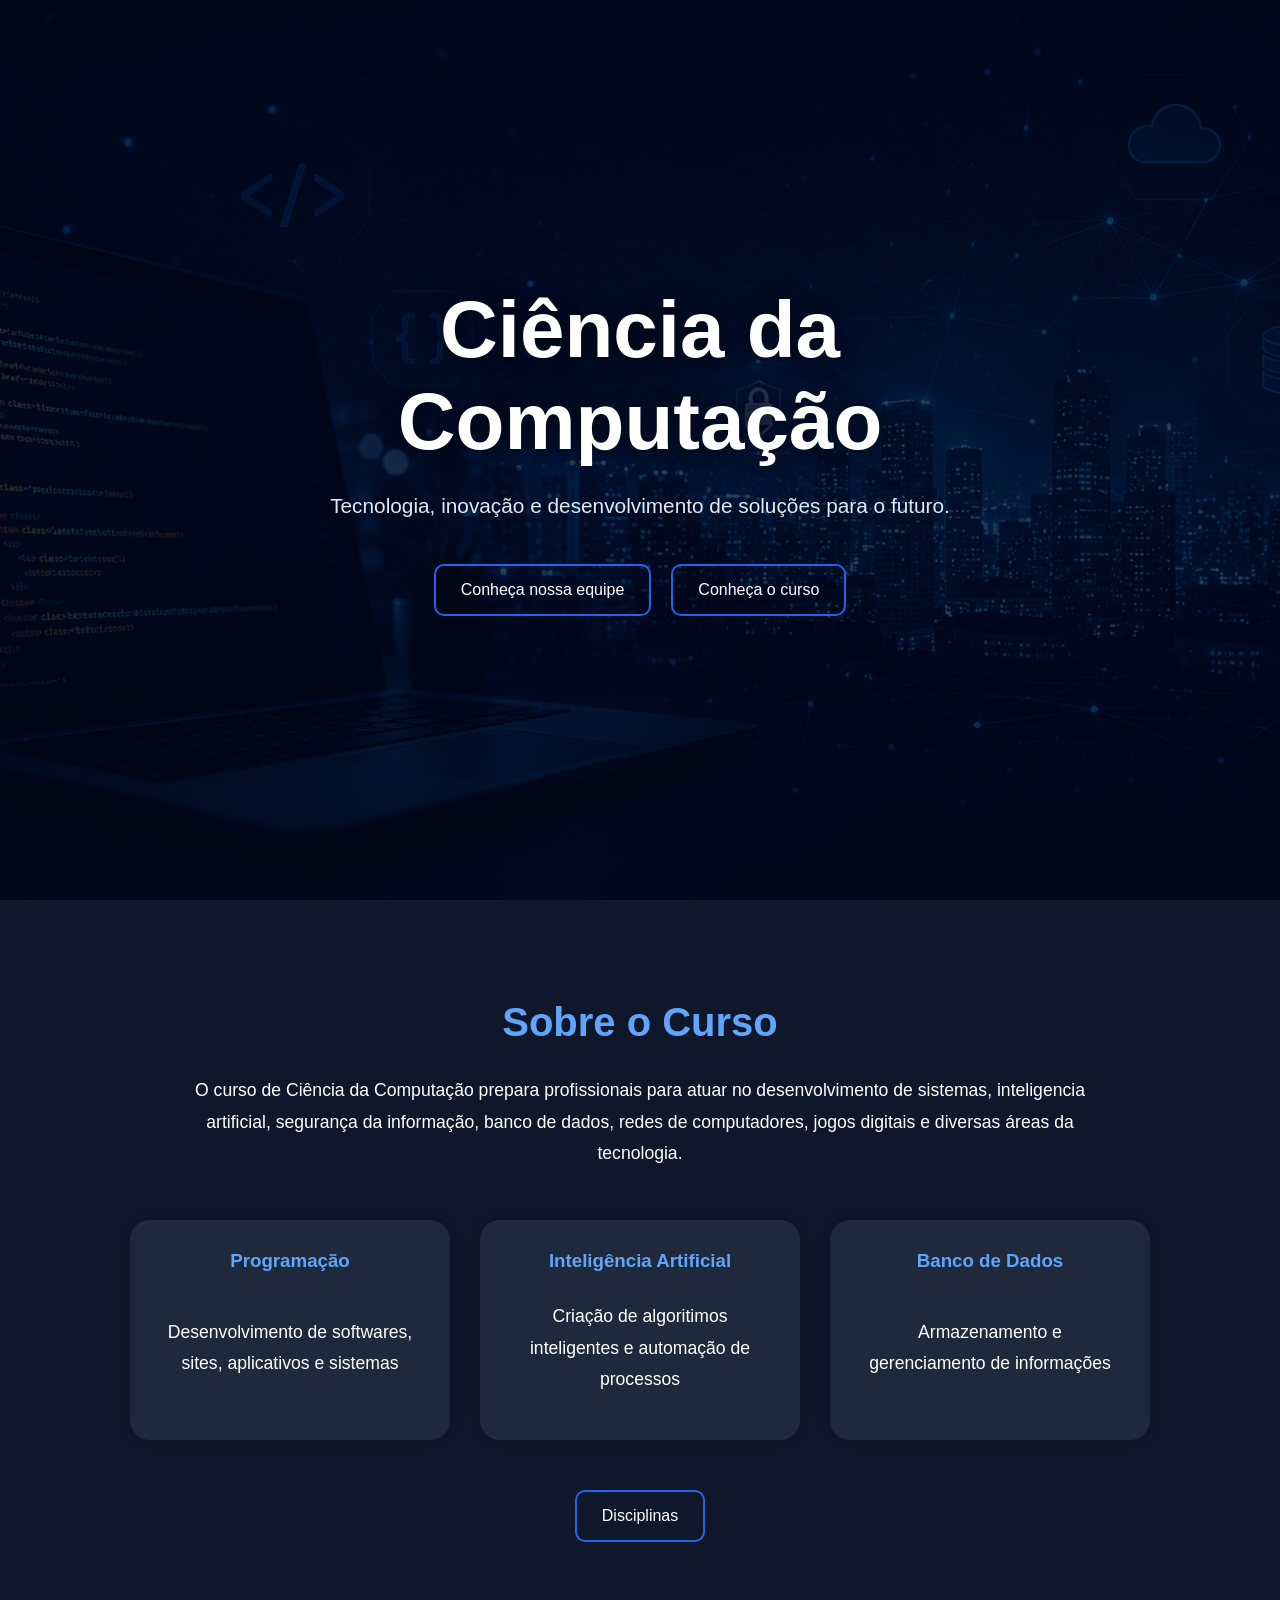
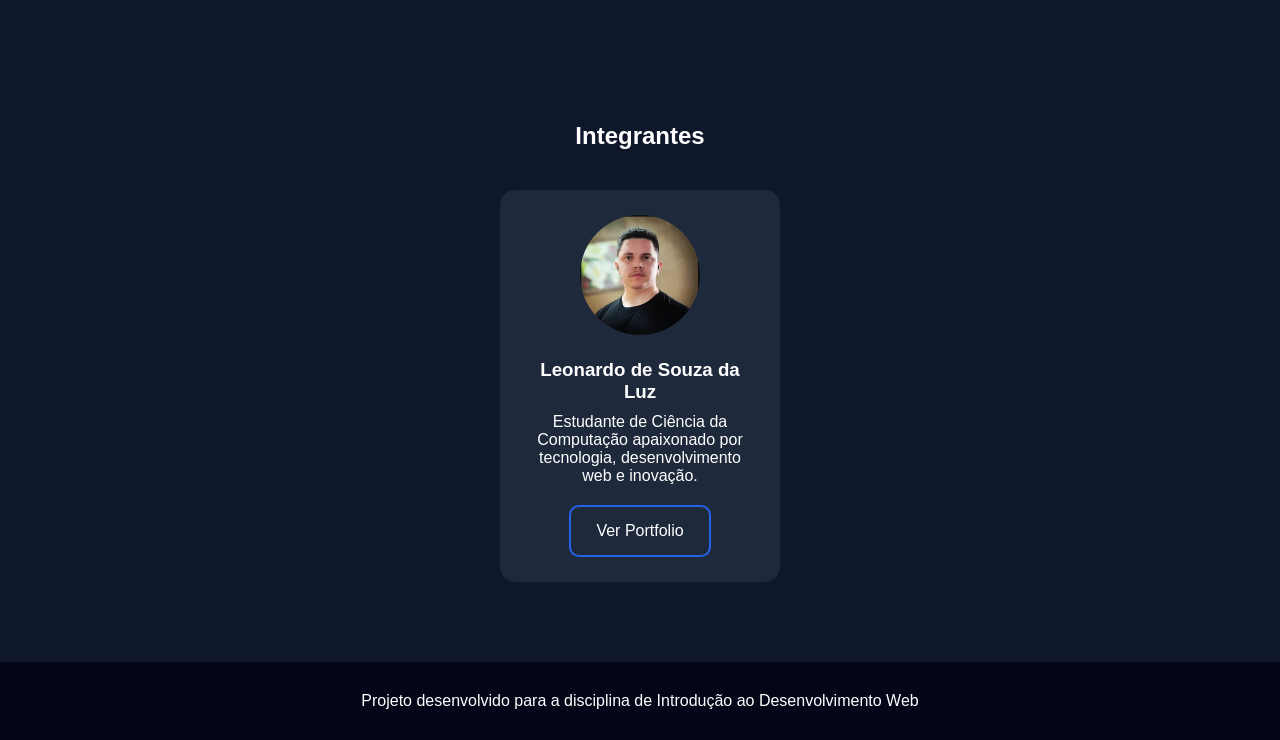
<file: index.html>
<!DOCTYPE html>
<html lang="pt-BR">
<head>
    <meta charset="UTF-8">
    <meta name="viewport" content="width=device-width, initial-scale=1.0">
    <title>Ciência da Computação</title>

    <link rel="stylesheet" href="./style.css">
</head>
<body>
    <header class="hero">
    <div class="overlay"></div>
    <div class="hero-conteudo">
        <h1>Ciência da Computação</h1>
        <p>
            Tecnologia, inovação e desenvolvimento
            de soluções para o futuro.
        </p>

        <div class="hero-botoes">
            <a href="#integrantes" class="botao">
                Conheça nossa equipe
            </a>
            <a href="#sobre-curso" class="botao-secundario">
                Conheça o curso
            </a>
        </div>
    </div>
</header>
   <section class="sobre" id="sobre-curso">
        <h2>Sobre o Curso</h2>
        <p>O curso de Ciência da Computação prepara profissionais para atuar 
            no desenvolvimento de sistemas, inteligencia artificial, segurança da informação,
            banco de dados, redes de computadores, jogos digitais e diversas áreas da tecnologia.
        </p>

        <div class="cards-conteudo">
            <div class="card">
                <h3>Programação</h3>
                <p>Desenvolvimento de softwares, sites, aplicativos e sistemas</p>

                <div class="info-card">
                    <img src="img/programação.png" alt="Programação">

                    <p>
                        A programação permite criar sistemas, aplicativos,
                        jogos e soluções digitais utilizadas diariamente.
                    </p>
                </div>
            </div>

            <div class="card">
                <h3>Inteligência Artificial</h3>
                <p>Criação de algoritimos inteligentes e automação de processos</p>
            
                <div class="info-card">
                    <img src="img/ia.png" alt="Inteligência Artificial">

                <p>
                    A Inteligência Artificial utiliza algoritmos para
                    reconhecimento de padrões, automação, aprendizado
                    de máquina e soluções inteligentes.
                </p>
                </div>
            </div>

            <div class="card">
                <h3>Banco de Dados</h3>
                <p>Armazenamento e gerenciamento de informações</p>

                <div class="info-card">
                    <img src="img/banco.png" alt="Banco de Dados">

                <p>
                    Bancos de dados são fundamentais para armazenar,
                    organizar e proteger informações em sistemas modernos.
                </p>
                </div>
            </div>
        </div>    
        
        <div class="botao-disciplinas">

            <a href="./disciplinas.html" class="botao">
                Disciplinas
            </a>

        </div>
    </section>

    <section class="integrantes" id="integrantes">

    <h2>Integrantes</h2>

    <div class="conteiner-integrantes">
        <div class="perfil">
            <img src="./img/avatar1.png" alt="Leonardo">
            <h3>Leonardo de Souza da Luz</h3>
            <p>
                Estudante de Ciência da Computação apaixonado por tecnologia,
                desenvolvimento web e inovação.
            </p>
            <a class="botao-perfil" href="./portfolio.html">
                Ver Portfolio
            </a>
        </div>
    </div>
</section>

    <footer>
        <p> Projeto desenvolvido para a disciplina de Introdução ao Desenvolvimento Web</p>
    </footer>

</body>
</html>
</file>
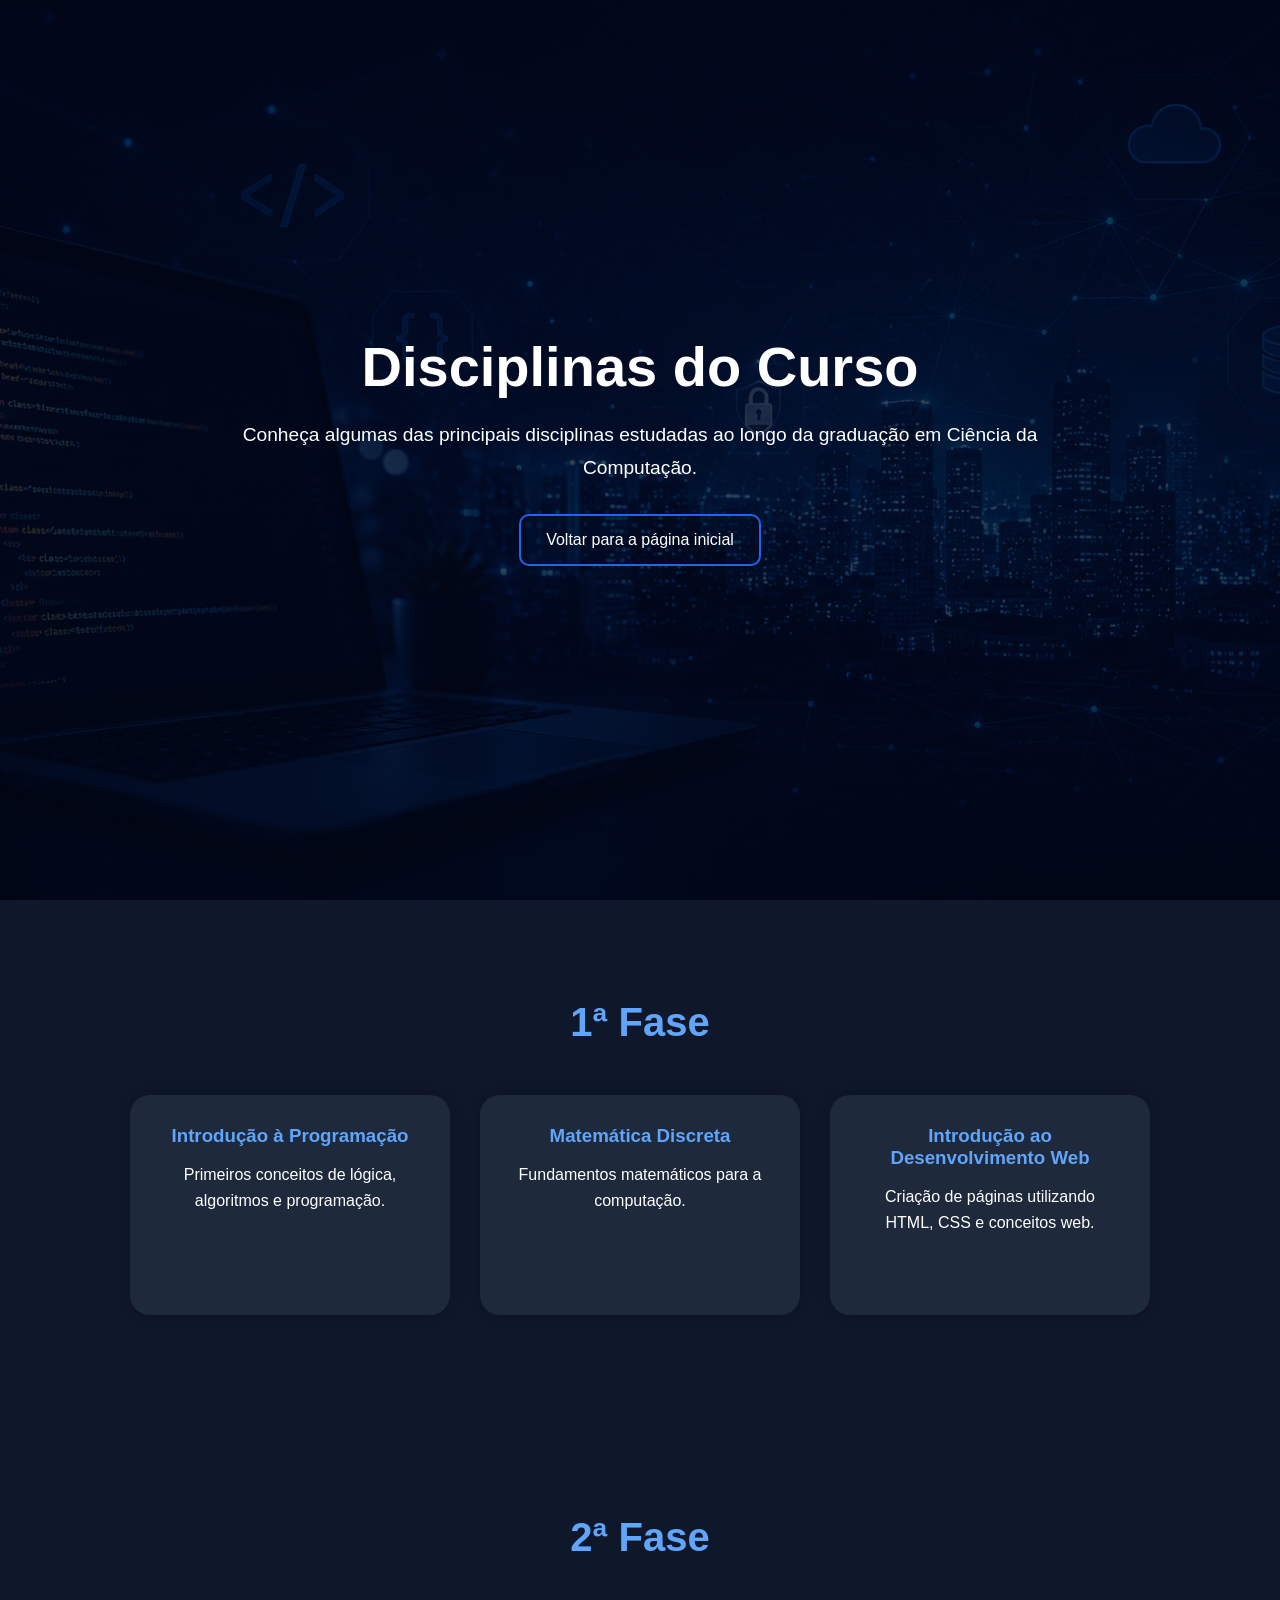
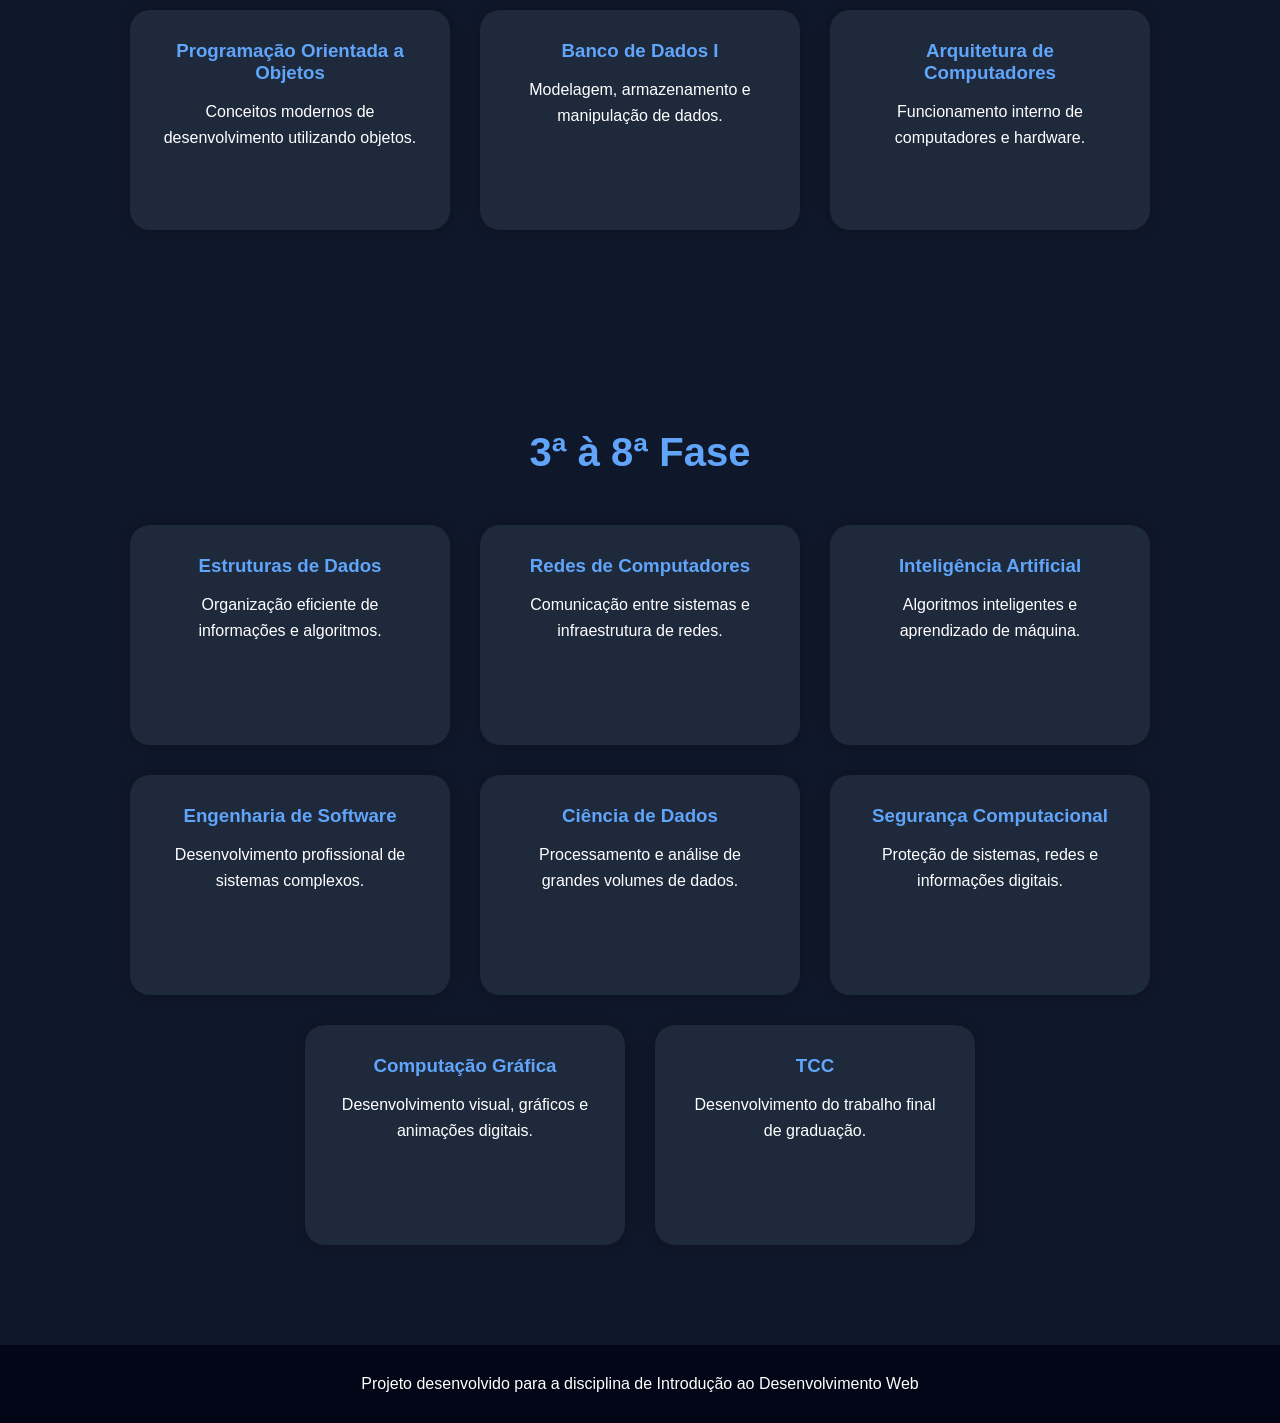
<file: disciplinas.html>
<!DOCTYPE html>
<html lang="pt-BR">
<head>
    <meta charset="UTF-8">
    <meta name="viewport" content="width=device-width, initial-scale=1.0">
    <title>Disciplinas | Ciência da Computação</title>

    <link rel="stylesheet" href="./style.css">
</head>
<body>
    <header class="portfolio-hero">
    <div class="overlay"></div>
    <div class="hero-conteudo">
        <h1>Disciplinas do Curso</h1>
        <p>
            Conheça algumas das principais disciplinas estudadas
            ao longo da graduação em Ciência da Computação.
        </p>
        <a href="./index.html" class="botao">
            Voltar para a página inicial
        </a>
    </div>
</header>

    <section class="disciplinas-page">
    <h2>1ª Fase</h2>

    <div class="cards-conteudo">
        <div class="card">
            <h3>Introdução à Programação</h3>
            <p>
                Primeiros conceitos de lógica, algoritmos e programação.
            </p>
        </div>

        <div class="card">
            <h3>Matemática Discreta</h3>
            <p>
                Fundamentos matemáticos para a computação.
            </p>
        </div>

        <div class="card">
            <h3>Introdução ao Desenvolvimento Web</h3>
            <p>
                Criação de páginas utilizando HTML, CSS e conceitos web.
            </p>
        </div>
    </div>
</section>

    <section class="disciplinas-page">

        <h2>2ª Fase</h2>

        <div class="cards-conteudo">

            <div class="card">
                <h3>Programação Orientada a Objetos</h3>
                <p>
                    Conceitos modernos de desenvolvimento utilizando objetos.
                </p>
            </div>

            <div class="card">
                <h3>Banco de Dados I</h3>
                <p>
                    Modelagem, armazenamento e manipulação de dados.
                </p>
            </div>

            <div class="card">
                <h3>Arquitetura de Computadores</h3>
                <p>
                    Funcionamento interno de computadores e hardware.
                </p>
            </div>

        </div>

    </section>

    <section class="disciplinas-page">

        <h2>3ª à 8ª Fase</h2>

        <div class="cards-conteudo">

            <div class="card">
                <h3>Estruturas de Dados</h3>
                <p>
                    Organização eficiente de informações e algoritmos.
                </p>
            </div>

            <div class="card">
                <h3>Redes de Computadores</h3>
                <p>
                    Comunicação entre sistemas e infraestrutura de redes.
                </p>
            </div>

            <div class="card">
                <h3>Inteligência Artificial</h3>
                <p>
                    Algoritmos inteligentes e aprendizado de máquina.
                </p>
            </div>

            <div class="card">
                <h3>Engenharia de Software</h3>
                <p>
                    Desenvolvimento profissional de sistemas complexos.
                </p>
            </div>

            <div class="card">
                <h3>Ciência de Dados</h3>
                <p>
                    Processamento e análise de grandes volumes de dados.
                </p>
            </div>

            <div class="card">
                <h3>Segurança Computacional</h3>
                <p>
                    Proteção de sistemas, redes e informações digitais.
                </p>
            </div>

            <div class="card">
                <h3>Computação Gráfica</h3>
                <p>
                    Desenvolvimento visual, gráficos e animações digitais.
                </p>
            </div>

            <div class="card">
                <h3>TCC</h3>
                <p>
                    Desenvolvimento do trabalho final de graduação.
                </p>
            </div>
        </div>
    </section>

    <footer>
        <p> Projeto desenvolvido para a disciplina de Introdução ao Desenvolvimento Web</p>
    </footer>
</file>
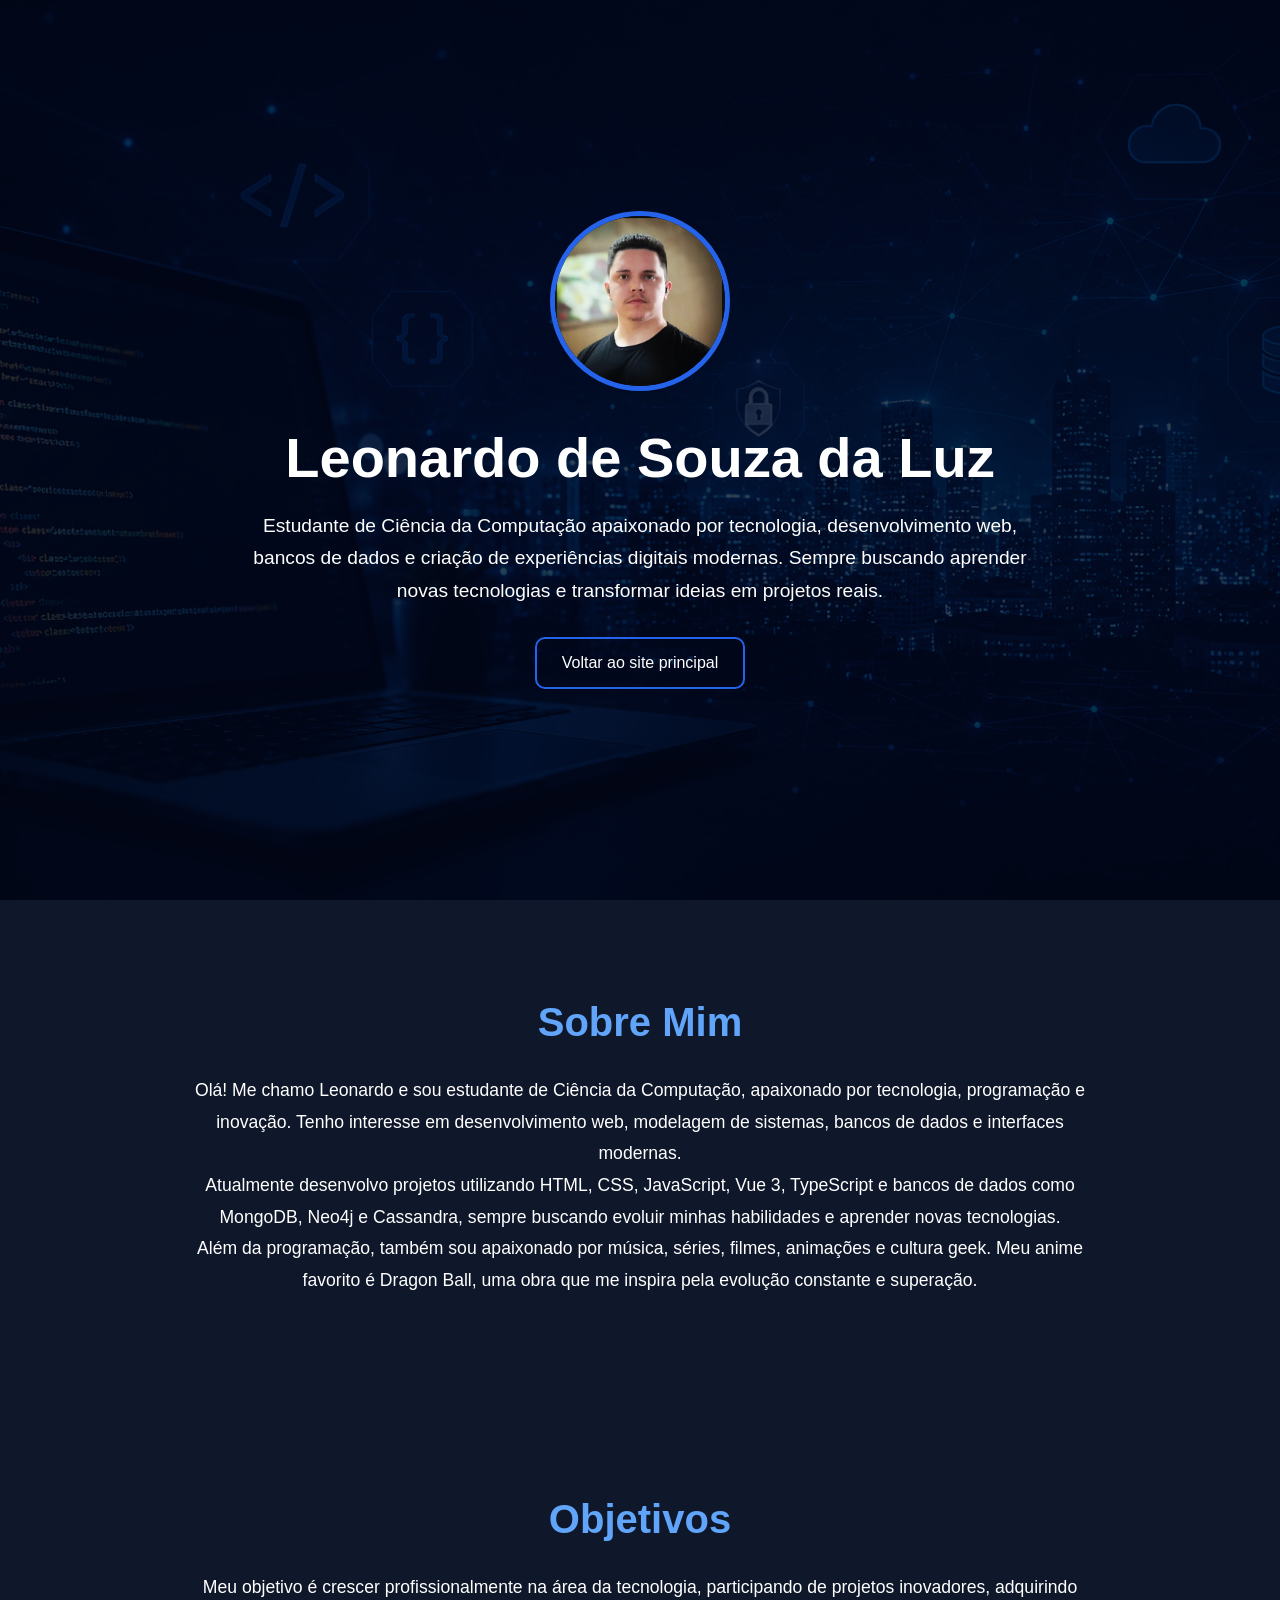
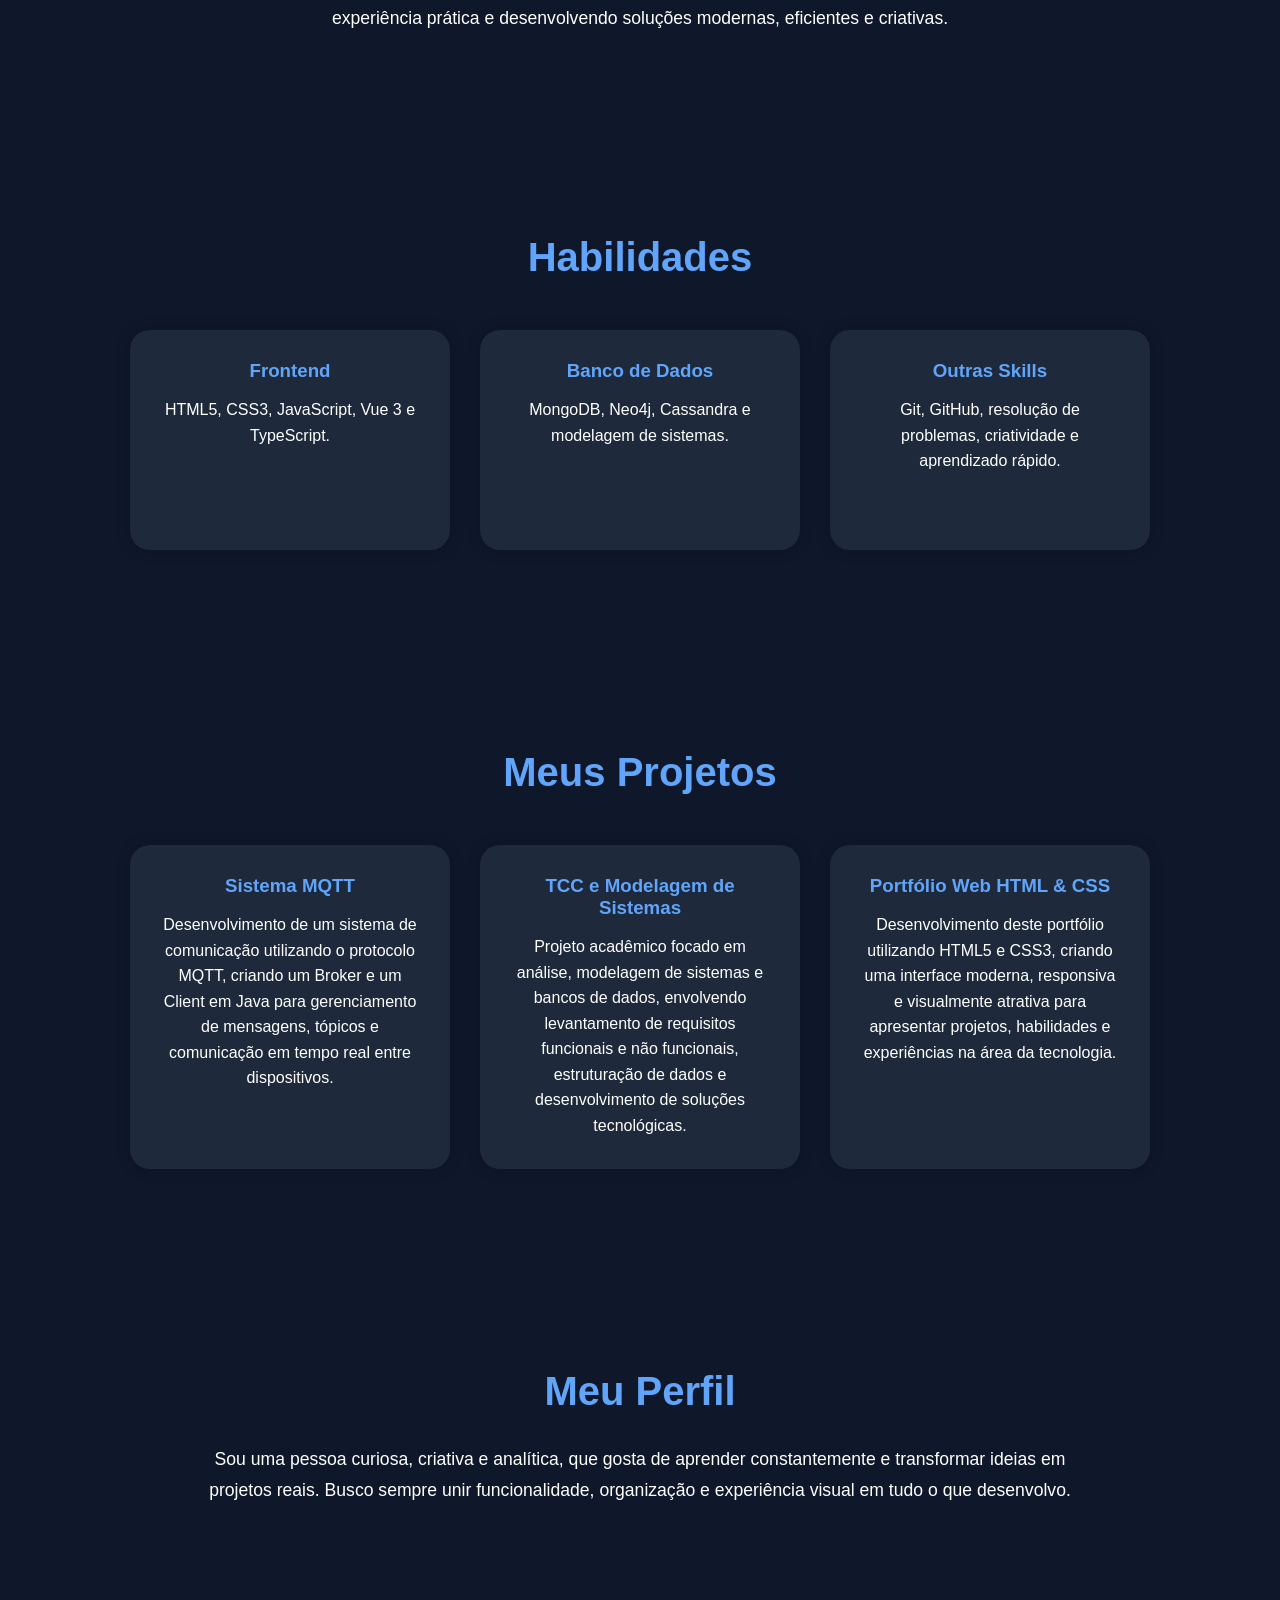
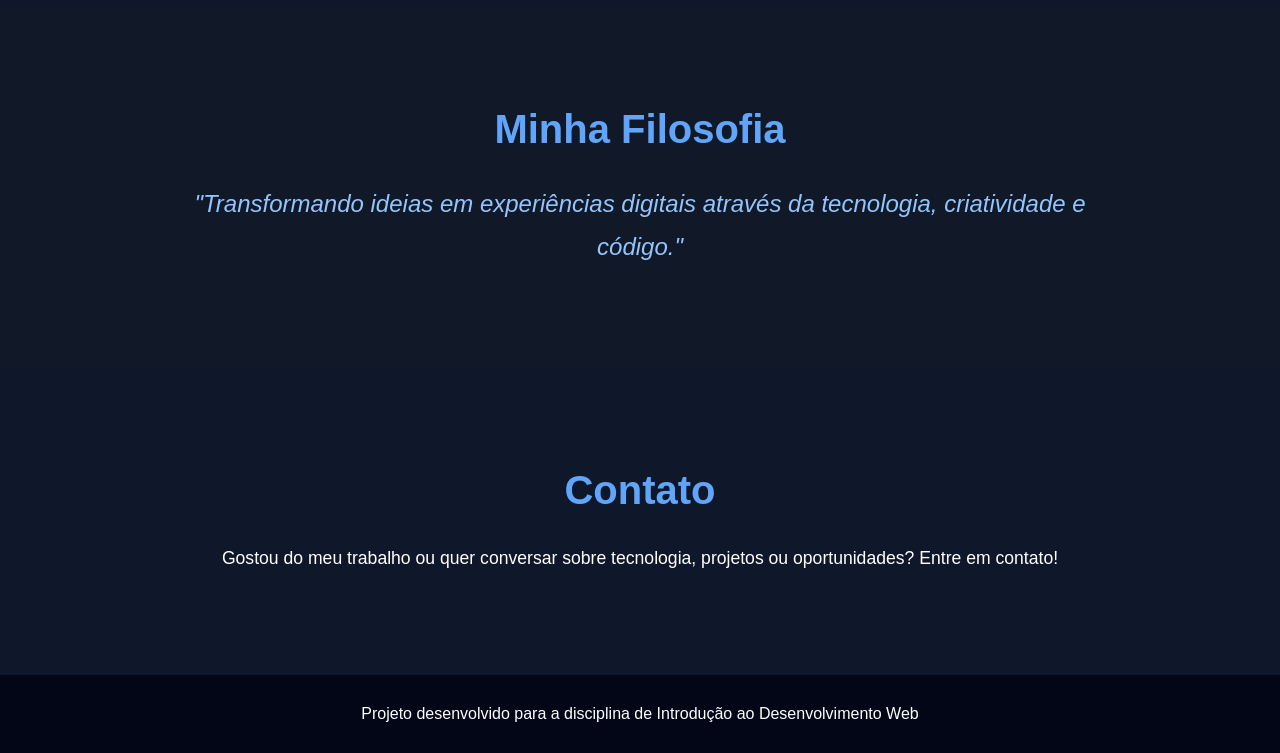
<file: portfolio.html>
<!DOCTYPE html>
<html lang="pt-BR">
<head>
    <meta charset="UTF-8">
    <meta name="viewport" content="width=device-width, initial-scale=1.0">
    <title>Leonardo | Portifólio</title>

    <link rel="stylesheet" href="./style.css">
</head>
<body>

    <header class="portfolio-hero">
        <div class="overlay"></div>
        <div class="hero-conteudo">
        <img src="./img/avatar1.png" alt="Leonardo">
        <h1>Leonardo de Souza da Luz</h1>
        <p>
            Estudante de Ciência da Computação apaixonado por tecnologia,
            desenvolvimento web, bancos de dados e criação de experiências digitais modernas.
            Sempre buscando aprender novas tecnologias e transformar ideias em projetos reais.
        </p>
        <a href="./index.html" class="botao">
            Voltar ao site principal
        </a>
        </div>
    </header>

    <section class="sobre">

        <h2>Sobre Mim</h2>

        <p>
            Olá! Me chamo Leonardo e sou estudante de Ciência da Computação,
            apaixonado por tecnologia, programação e inovação.
            Tenho interesse em desenvolvimento web, modelagem de sistemas,
            bancos de dados e interfaces modernas.
        </p>

        <p>
            Atualmente desenvolvo projetos utilizando HTML, CSS, JavaScript,
            Vue 3, TypeScript e bancos de dados como MongoDB, Neo4j e Cassandra,
            sempre buscando evoluir minhas habilidades e aprender novas tecnologias.
        </p>

        <p>
            Além da programação, também sou apaixonado por música, séries,
            filmes, animações e cultura geek. Meu anime favorito é Dragon Ball,
            uma obra que me inspira pela evolução constante e superação.
        </p>

    </section>

    <section class="objetivos">

        <h2>Objetivos</h2>

        <p>
            Meu objetivo é crescer profissionalmente na área da tecnologia,
            participando de projetos inovadores, adquirindo experiência prática
            e desenvolvendo soluções modernas, eficientes e criativas.
        </p>

    </section>

    <section class="habilidades">

        <h2>Habilidades</h2>

        <div class="cards-conteudo">

            <div class="card">
                <h3>Frontend</h3>
                <p>
                    HTML5, CSS3, JavaScript, Vue 3 e TypeScript.
                </p>
            </div>

            <div class="card">
                <h3>Banco de Dados</h3>
                <p>
                    MongoDB, Neo4j, Cassandra e modelagem de sistemas.
                </p>
            </div>

            <div class="card">
                <h3>Outras Skills</h3>
                <p>
                    Git, GitHub, resolução de problemas,
                    criatividade e aprendizado rápido.
                </p>
            </div>

        </div>

    </section>

    <section class="projetos">

        <h2>Meus Projetos</h2>

        <div class="cards-conteudo">

            <div class="card">

                <h3>Sistema MQTT</h3>

                <p>
                    Desenvolvimento de um sistema de comunicação utilizando o protocolo MQTT,
                    criando um Broker e um Client em Java para gerenciamento de mensagens,
                    tópicos e comunicação em tempo real entre dispositivos.
                </p>

            </div>

            <div class="card">

                <h3>TCC e Modelagem de Sistemas</h3>

                <p>
                    Projeto acadêmico focado em análise, modelagem de sistemas e bancos de dados,
                    envolvendo levantamento de requisitos funcionais e não funcionais,
                    estruturação de dados e desenvolvimento de soluções tecnológicas.
                </p>

            </div>

            <div class="card">

                <h3>Portfólio Web HTML & CSS</h3>

                <p>
                    Desenvolvimento deste portfólio utilizando HTML5 e CSS3,
                    criando uma interface moderna, responsiva e visualmente atrativa
                    para apresentar projetos, habilidades e experiências na área da tecnologia.
                </p>

            </div>

        </div>

    </section>

    <section class="meu-perfil">

        <h2>Meu Perfil</h2>

        <p>
            Sou uma pessoa curiosa, criativa e analítica,
            que gosta de aprender constantemente e transformar ideias em projetos reais.
            Busco sempre unir funcionalidade, organização e experiência visual
            em tudo o que desenvolvo.
        </p>

    </section>

    <section class="frase">

        <h2>Minha Filosofia</h2>

        <p>
            "Transformando ideias em experiências digitais através da tecnologia,
            criatividade e código."
        </p>

    </section>

    <section class="contato">

        <h2>Contato</h2>

        <p>
            Gostou do meu trabalho ou quer conversar sobre tecnologia,
            projetos ou oportunidades? Entre em contato!
        </p>

    </section>

    <footer>
        <p> Projeto desenvolvido para a disciplina de Introdução ao Desenvolvimento Web</p>
    </footer>

</body>
</html>
</file>
<file: style.css>
/* =========================
   INDEX
========================= */

/* =========================
   RESET GERAL
========================= */

*{
    margin: 0;
    padding: 0;
    box-sizing: border-box;
}

/* =========================
   BODY
========================= */

body{
    font-family: Arial, Helvetica, sans-serif;
    background-color: #0f172a;
    color: white;
}

/* =========================
   HERO
========================= */

.hero{
    position: relative;

    min-height: 100vh;

    display: flex;

    justify-content: center;

    align-items: center;

    text-align: center;

    padding: 20px;

    overflow: hidden;

    background-image: url("img/tecnologia.png");

    background-size: cover;

    background-position: center;
}

/* =========================
   OVERLAY ESCURO
========================= */

.overlay{
    position: absolute;

    inset: 0;

    background: rgba(2, 6, 23, 0.75);
}

/* =========================
   CONTEÚDO HERO
========================= */

.hero-conteudo{
    position: relative;

    z-index: 2;

    max-width: 900px;
}

.hero h1{
    font-size: 5rem;

    margin-bottom: 20px;

    color: white;

    text-shadow: 0 0 20px rgba(0,0,0,0.5);
}

.hero p{
    font-size: 1.3rem;

    line-height: 1.7;

    margin-bottom: 40px;

    color: #e2e8f0;
}

/* =========================
   BOTÕES HERO
========================= */

.hero-botoes{
    display: flex;

    justify-content: center;

    gap: 20px;

    flex-wrap: wrap;
}

/* =========================
   BOTÕES
========================= */

.botao,
.botao-secundario,
.botao-perfil{
    display: inline-block;

    padding: 15px 25px;

    border: 2px solid #2563eb;

    background-color: transparent;

    color: white;

    text-decoration: none;

    border-radius: 10px;

    transition: 0.3s;

    cursor: pointer;
}

/* =========================
   HOVER BOTÕES
========================= */

.botao:hover,
.botao-secundario:hover,
.botao-perfil:hover{
    background-color: #2563eb;

    transform: scale(1.05);

    box-shadow: 0 0 20px rgba(37, 99, 235, 0.5);
}

/* =========================
   SOBRE
========================= */

.sobre{
    padding: 80px 20px;

    text-align: center;
}

.sobre h2{
    font-size: 2.5rem;

    margin-bottom: 30px;

    color: #60a5fa;
}

.sobre p{
    max-width: 900px;

    margin: 0 auto;

    line-height: 1.7;
}

/* =========================
   CARDS CONTEÚDO
========================= */

.cards-conteudo{
    display: flex;

    gap: 30px;

    justify-content: center;

    align-items: stretch;

    flex-wrap: wrap;

    max-width: 1400px;

    margin: 50px auto 0 auto;
}

/* =========================
   CARD
========================= */

.card{
    background-color: #1e293b;

    width: 320px;

    min-height: 220px;

    padding: 30px;

    border-radius: 20px;

    transition: 0.3s;

    box-shadow: 0 0 15px rgba(0,0,0,0.2);

    display: flex;

    flex-direction: column;

    justify-content: flex-start;
}

.card:hover{
    transform: translateY(-10px);

    box-shadow: 0 0 25px rgba(37, 99, 235, 0.4);
}

.card h3{
    margin-bottom: 15px;

    color: #60a5fa;
}

.card p{
    line-height: 1.6;
}

/* =========================
   INFO EXTRA DOS CARDS
========================= */

.info-card{
    max-height: 0;

    overflow: hidden;

    opacity: 0;

    transition:
        max-height 0.5s ease,
        opacity 0.5s ease;
}

.info-card img{
    width: 100%;

    height: 180px;

    object-fit: cover;

    border-radius: 10px;

    margin-top: 20px;
}

.info-card p{
    margin-top: 15px;

    line-height: 1.5;
}

/* =========================
   HOVER INFO CARD
========================= */

.card:hover .info-card{
    max-height: 500px;

    opacity: 1;
}

/* =========================
   BOTÃO DISCIPLINAS
========================= */

.botao-disciplinas{
    margin-top: 50px;
}

/* =========================
   DISCIPLINAS PAGE
========================= */

.disciplinas-page{
    padding: 100px 20px;

    text-align: center;
}

.disciplinas-page h2{
    font-size: 2.5rem;

    margin-bottom: 50px;

    color: #60a5fa;
}

/* =========================
   INTEGRANTES
========================= */

.integrantes{
    padding: 80px 20px;

    text-align: center;
}

/* =========================
   CONTAINER INTEGRANTES
========================= */

.conteiner-integrantes{
    margin-top: 40px;

    display: flex;

    justify-content: center;

    gap: 30px;

    flex-wrap: wrap;
}

/* =========================
   PERFIL
========================= */

.perfil{
    background-color: #1e293b;

    width: 280px;

    padding: 25px;

    border-radius: 15px;

    transition: 0.3s;
}

.perfil:hover{
    transform: translateY(-10px);

    box-shadow: 0 0 25px rgba(37, 99, 235, 0.4);
}

.perfil img{
    width: 120px;

    height: 120px;

    border-radius: 50%;

    object-fit: cover;

    margin-bottom: 20px;
}

.perfil h3{
    margin-bottom: 10px;
}

.perfil p{
    margin-bottom: 20px;
}

.perfil a{
    display: inline-block;
}

/* =========================
   FOOTER
========================= */

footer{
    background-color: #020617;

    padding: 30px;

    text-align: center;
}

/* =========================
   RESPONSIVIDADE INDEX
========================= */

@media (max-width: 768px){

    .hero h1{
        font-size: 2.8rem;
    }

    .hero p{
        font-size: 1rem;
    }

    .hero-botoes{
        flex-direction: column;
    }

}

/* =========================
   PORTFOLIO
========================= */

/* =========================
   PORTFOLIO HERO
========================= */

.portfolio-hero{
    position: relative;

    min-height: 100vh;

    display: flex;

    justify-content: center;

    align-items: center;

    text-align: center;

    padding: 40px 20px;

    overflow: hidden;

    background-image: url("img/tecnologia.png");

    background-size: cover;

    background-position: center;
}

.portfolio-hero img{
    width: 180px;

    height: 180px;

    border-radius: 50%;

    object-fit: cover;

    border: 5px solid #2563eb;

    margin-bottom: 30px;

    transition: 0.3s;
}

.portfolio-hero img:hover{
    transform: scale(1.05);

    box-shadow: 0 0 30px rgba(37, 99, 235, 0.5);
}

.portfolio-hero h1{
    font-size: 3.5rem;

    margin-bottom: 20px;
}

.portfolio-hero p{
    max-width: 800px;

    line-height: 1.7;

    font-size: 1.2rem;

    margin-bottom: 30px;
}

/* =========================
   SECTIONS
========================= */

.sobre,
.objetivos,
.habilidades,
.projetos,
.meu-perfil,
.frase,
.contato{
    padding: 100px 20px;

    text-align: center;
}

/* =========================
   TITULOS DAS SECTIONS
========================= */

.sobre h2,
.objetivos h2,
.habilidades h2,
.projetos h2,
.meu-perfil h2,
.frase h2,
.contato h2{
    font-size: 2.5rem;

    margin-bottom: 30px;

    color: #60a5fa;
}

/* =========================
   TEXTOS DAS SECTIONS
========================= */

.sobre p,
.objetivos p,
.meu-perfil p,
.frase p,
.contato p{
    max-width: 900px;

    margin: auto;

    line-height: 1.8;

    font-size: 1.1rem;
}

/* =========================
   FRASE
========================= */

.frase{
    background-color: #111827;
}

.frase p{
    font-size: 1.5rem;

    font-style: italic;

    color: #93c5fd;
}

/* =========================
   RESPONSIVIDADE PORTFOLIO
========================= */

@media(max-width: 768px){

    .portfolio-hero h1{
        font-size: 2.5rem;
    }

    .portfolio-hero p{
        font-size: 1rem;
    }

    .cards-conteudo{
        flex-direction: column;

        align-items: center;
    }

    .card{
        width: 90%;
    }

}
</file>
